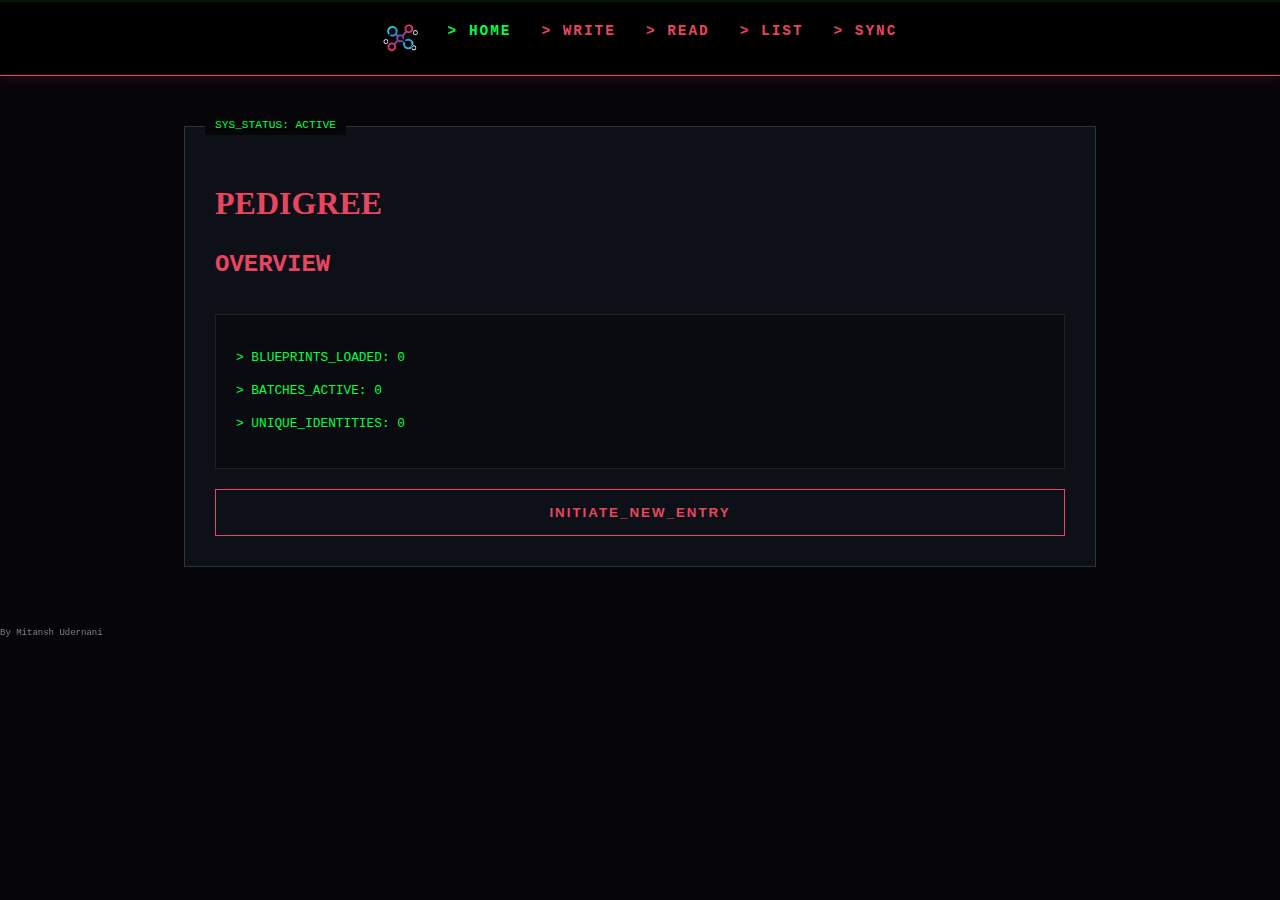
<file: index.html>
<!DOCTYPE html>
<html>
<head><title>PEDIGREE | HOME</title><link rel="stylesheet" href="style.css"><link rel="icon" href="logo.png"></head>
<body>
    <div class="scanline"></div>
     <nav>
        <img src="logo.png"width="35px" height="35px">
        <a href="index.html" style="color: var(--terminal);">> HOME</a>
        <a href="write.html">> WRITE</a>
        <a href="read.html">> READ</a>
        <a href="list.html">> LIST</a>
        <a href="transfer.html">> SYNC</a>
    </nav>
    <div class="container">
        <h1 class="title">PEDIGREE</h1>
        <h1>OVERVIEW</h1>
        <div class="card">
            <p class="status-text">> BLUEPRINTS_LOADED: <span id="c1">0</span></p>
            <p class="status-text">> BATCHES_ACTIVE: <span id="c2">0</span></p>
            <p class="status-text">> UNIQUE_IDENTITIES: <span id="c3">0</span></p>
        </div>
        <button onclick="location.href='write.html'">INITIATE_NEW_ENTRY</button>
    </div>
    <p class="mitansh-ud">By Mitansh Udernani</p>
    <script src="logic.js"></script>
    <script>
        document.getElementById('c1').innerText = Object.keys(items).length;
        document.getElementById('c2').innerText = Object.keys(batches).length;
        let u = 0; for(let b in batches) for(let i in batches[b]) u += Object.keys(batches[b][i]).length;
        document.getElementById('c3').innerText = u;
    </script>
</body>
</html>
</file>
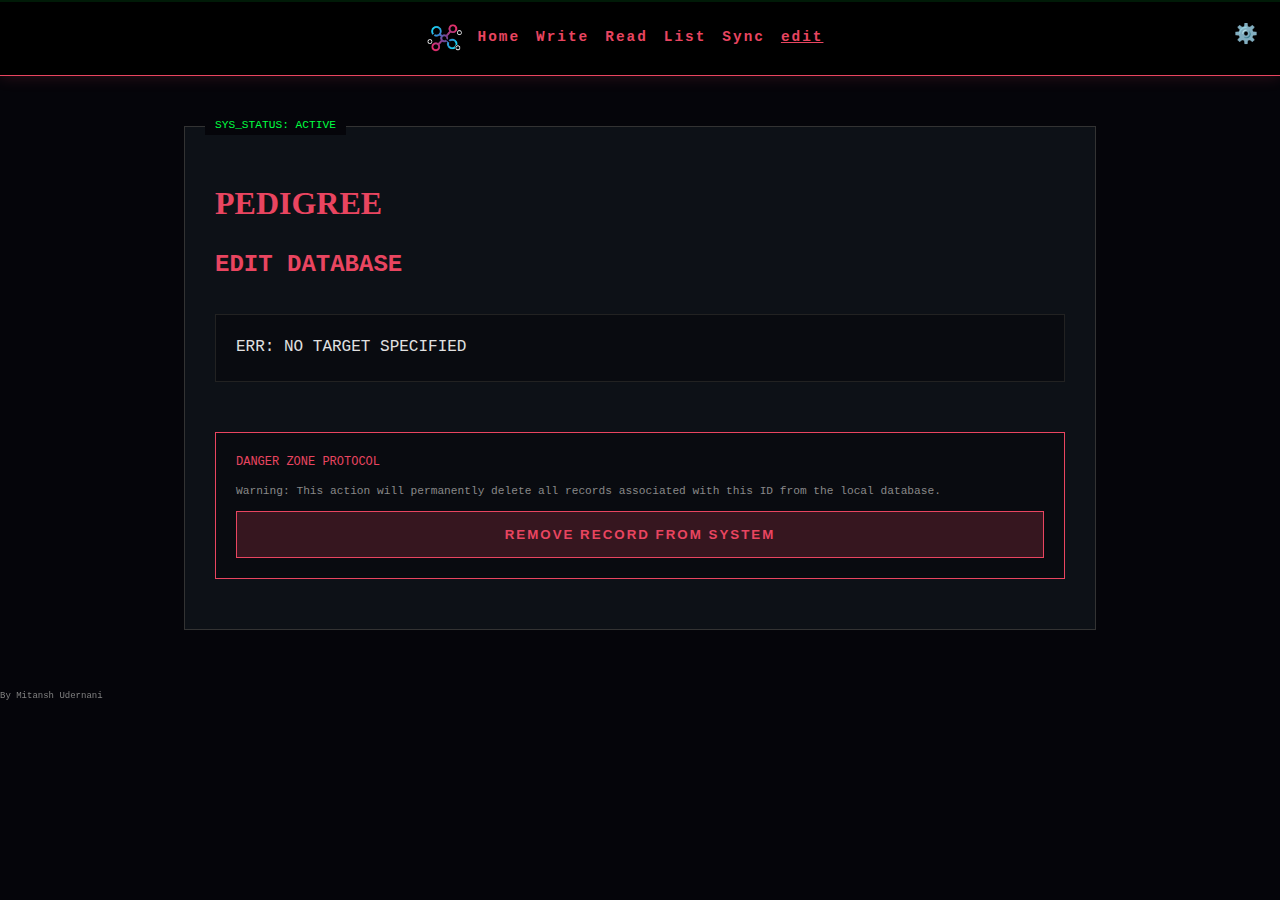
<file: edit.html>
<!DOCTYPE html>
<html lang="en">
<head>
    <meta charset="UTF-8">
    <title>PEDIGREE | EDIT</title>
    <link rel="stylesheet" href="style.css">
    <link rel="icon" href="logo.png">
    <script>
        (function() {
            const s = JSON.parse(localStorage.getItem('db_settings')) || {style:'modern', theme:'blue', appearance:'system'};
            const html = document.documentElement;
            html.classList.add('style-' + s.style);
            html.classList.add('theme-' + s.theme);
            let m = s.appearance;
            if (s.style === 'terminal') m = 'dark';
            else if (m === 'system') m = window.matchMedia('(prefers-color-scheme: dark)').matches ? 'dark' : 'light';
            html.classList.add('mode-' + m);
        })();
    </script>
    <style>
        .history-edit-card { 
            border: 1px solid #222; 
            padding: 15px; 
            margin-bottom: 15px; 
            background: rgba(0,0,0,0.3);
            position: relative;
        }
        .history-edit-card label { color: var(--accent); font-weight: bold; }
        .del-hist-btn { 
            background: rgba(233, 69, 96, 0.1); 
            border: 1px solid var(--accent); 
            color: var(--accent); 
            padding: 5px 10px; 
            font-size: 0.6rem; 
            width: auto; 
            margin-top: 10px;
        }
        .del-hist-btn:hover { background: var(--accent); color: white; }
        hr { border: 0; border-top: 1px dashed #444; margin: 25px 0; }
        .meta-label { color: var(--terminal); font-size: 0.7rem; text-transform: uppercase; margin-bottom: 2px; display: block; }
        .section-header { color: var(--terminal); border-bottom: 1px solid var(--terminal); padding-bottom: 5px; margin-bottom: 20px; font-size: 1rem; }
    </style>
</head>
<body>
    <div class="scanline"></div>
     <nav>
        <div style="flex: 1; display: flex; align-items: center; gap: 1rem; justify-content: center; margin-left: 45px;">
            <img src="logo.png" width="35px" height="35px">
            <a href="index.html">Home</a>
            <a href="write.html">Write</a>
            <a href="read.html">Read</a>
            <a href="list.html">List</a>
            <a href="transfer.html" >Sync</a>
            <a href="edit.html" style="text-decoration: underline;">edit</a>
        </div>
        <div style="width: 45px; display: flex; justify-content: flex-end;">
            <a href="settings.html" title="Settings" style="padding: 0; font-size: 1.2rem;">⚙️</a>
        </div>
    </nav>


    <div class="container">
        <h1 class="title">PEDIGREE</h1>
        <h1>EDIT DATABASE</h1>

        <div id="main-edit-container">
            <div id="edit-interface" class="card">
                <!-- Core Fields for Item/Batch/Identity -->
            </div>

            <div id="transfer-interface" style="display:none;">
                <div class="section-header">INITIATE TRANSFER</div>
                <div class="card" style="background: rgba(0, 255, 65, 0.05); border-color: var(--terminal);">
                    <label>NEW OWNER ID</label>
                    <input type="text" id="transferTo" placeholder="Recipient Code...">
                    <label>TARGET LOCATION</label>
                    <input type="text" id="transferLocation" placeholder="Deployment Area...">
                    <button onclick="executeTransfer()" style="border-color: var(--terminal); color: var(--terminal);">RECORD_TRANSFER_EVENT</button>
                </div>
            </div>

            <div id="history-interface">
                <!-- History logs go here -->
            </div>
        </div>

        <div class="card" style="border-color: var(--accent); margin-top: 50px;">
            <label style="color: var(--accent);">DANGER ZONE PROTOCOL</label>
            <p style="font-size: 0.7rem; color: #888; margin-bottom: 10px;">Warning: This action will permanently delete all records associated with this ID from the local database.</p>
            <button onclick="executeDelete()" style="background: rgba(233, 69, 96, 0.2); border-color: var(--accent);">REMOVE RECORD FROM SYSTEM</button>
        </div>
    </div>
    <p class="mitansh-ud">By Mitansh Udernani</p>

    <script src="logic.js"></script>
    <script>
        const params = new URLSearchParams(window.location.search);
        const target = params.get('id');
        const parts = target ? target.split('-') : [];
        const interface = document.getElementById('edit-interface');
        const histInterface = document.getElementById('history-interface');
        const transferInterface = document.getElementById('transfer-interface');

        function loadInterface() {
            if (!target) return interface.innerHTML = "ERR: NO TARGET SPECIFIED";

            if (parts.length === 3) { // Unique Identity
                const data = batches[parts[1]]?.[parts[0]]?.[parts[2]];
                if(!data) return interface.innerHTML = "ERR: IDENTITY NOT FOUND";

                transferInterface.style.display = "block";
                interface.innerHTML = `
                    <div class="section-header">CORE IDENTITY CONFIG: ${target}</div>
                    <span class="meta-label">Active Custodian</span>
                    <input type="text" id="editOwner" value="${data.current_owner}">
                    <span class="meta-label">Current Location</span>
                    <input type="text" id="editLoc" value="${data.location || ''}">
                    <button onclick="saveIdentity()">SAVE CORE CHANGES</button>`;

                renderHistory(data.history);
            } else if (parts.length === 1 && target.length === 12) { // Item Blueprint
                if(!items[target]) return interface.innerHTML = "ERR: BLUEPRINT NOT FOUND";
                interface.innerHTML = `
                    <div class="section-header">BLUEPRINT CONFIG: ${target}</div>
                    <span class="meta-label">Asset Designation</span>
                    <input type="text" id="editItemName" value="${items[target].name}">
                    <button onclick="saveItem()">UPDATE BLUEPRINT</button>`;
            } else if (batches[target]) { // Batch
                interface.innerHTML = `
                    <div class="section-header">BATCH CONFIG: ${target}</div>
                    <span class="meta-label">Batch ID Code</span>
                    <input type="text" id="newBatchId" value="${target}">
                    <button onclick="saveBatch()">UPDATE BATCH REGISTRY</button>`;
            } else {
                interface.innerHTML = "ERR: UNRECOGNIZED DATA TYPE";
            }
        }

        function renderHistory(history) {
            histInterface.innerHTML = "<hr><div class='section-header'>HISTORY LOG RECONSTRUCTION</div>";
            if (!history || history.length === 0) {
                histInterface.innerHTML += "<p style='font-size:0.8rem; color:#666;'>> NO LOG ENTRIES FOUND</p>";
                return;
            }

            // We reverse for display but keep indices correct for modification
            [...history].reverse().forEach((entry, revIndex) => {
                const actualIndex = (history.length - 1) - revIndex;
                const div = document.createElement('div');
                div.className = 'history-edit-card';
                div.innerHTML = `
                    <label>LOG_ENTRY [0x${actualIndex.toString(16).toUpperCase().padStart(2, '0')}]</label>
                    <span class="meta-label">Timestamp</span>
                    <input type="text" value="${entry.date}" onchange="updateHist(${actualIndex}, 'date', this.value)">
                    <span class="meta-label">Source (From)</span>
                    <input type="text" value="${entry.from}" onchange="updateHist(${actualIndex}, 'from', this.value)">
                    <span class="meta-label">Destination (To)</span>
                    <input type="text" value="${entry.to}" onchange="updateHist(${actualIndex}, 'to', this.value)">
                    <span class="meta-label">Location</span>
                    <input type="text" value="${entry.location || ''}" onchange="updateHist(${actualIndex}, 'location', this.value)">
                    <button class="del-hist-btn" onclick="deleteHistEntry(${actualIndex})">DELETE LOG ENTRY</button>
                `;
                histInterface.appendChild(div);
            });
            const saveBtn = document.createElement('button');
            saveBtn.className = "save-banner-btn";
            saveBtn.innerText = "SAVE HISTORY CHANGES";
            saveBtn.onclick = () => { sync(); alert("HISTORY LOG RECONSTRUCTION SAVED"); };
            histInterface.appendChild(saveBtn);
        }
        
        function updateHist(index, field, value) {
            batches[parts[1]][parts[0]][parts[2]].history[index][field] = value;
            sync();
            console.log(`Log ${index} updated: ${field} = ${value}`);
        }

        function deleteHistEntry(index) {
            if(!confirm("CONFIRM: REMOVE SINGLE LOG ENTRY?")) return;
            batches[parts[1]][parts[0]][parts[2]].history.splice(index, 1);
            sync();
            loadInterface();
        }

        function executeTransfer() {
            const to = document.getElementById('transferTo').value;
            const loc = document.getElementById('transferLocation').value;
            const data = batches[parts[1]][parts[0]][parts[2]];

            if (!to || !loc) {
                alert("ERR: INCOMPLETE TRANSFER DATA");
                return;
            }

            const newEntry = {
                from: data.current_owner,
                to: to,
                location: loc,
                date: new Date().toLocaleString()
            };

            data.history.push(newEntry);
            data.current_owner = to;
            data.location = loc;
            
            sync();
            alert("TRANSFER_ENCODED_SUCCESSFULLY");
            document.getElementById('transferTo').value = "";
            document.getElementById('transferLocation').value = "";
            loadInterface();
        }

        function saveIdentity() {
            const data = batches[parts[1]][parts[0]][parts[2]];
            data.current_owner = document.getElementById('editOwner').value;
            data.location = document.getElementById('editLoc').value;
            sync();
            alert("CORE IDENTITY UPDATED");
        }

        function saveItem() {
            items[target].name = document.getElementById('editItemName').value;
            sync();
            alert("BLUEPRINT UPDATED");
        }

        function saveBatch() {
            const newId = document.getElementById('newBatchId').value.trim();
            if (!newId || newId === target) return;
            if (batches[newId]) return alert("ERR: BATCH ID COLLISION");
            
            batches[newId] = batches[target];
            delete batches[target];
            sync();
            window.location.href = `edit.html?id=${newId}`;
        }

        function executeDelete() {
            if (!confirm("CRITICAL: PERFORM PERMANENT PURGE?")) return;
            
            if (parts.length === 3) {
                delete batches[parts[1]][parts[0]][parts[2]];
            } else if (parts.length === 1 && target.length === 12) {
                delete items[target];
                for (let b in batches) if (batches[b][target]) delete batches[b][target];
            } else {
                delete batches[target];
            }
            
            sync();
            alert("RECORDS REMOVED FROM LOCAL STORAGE");
            window.location.href = "list.html";
        }

        loadInterface();
    </script>
</body>
</html>
</file>
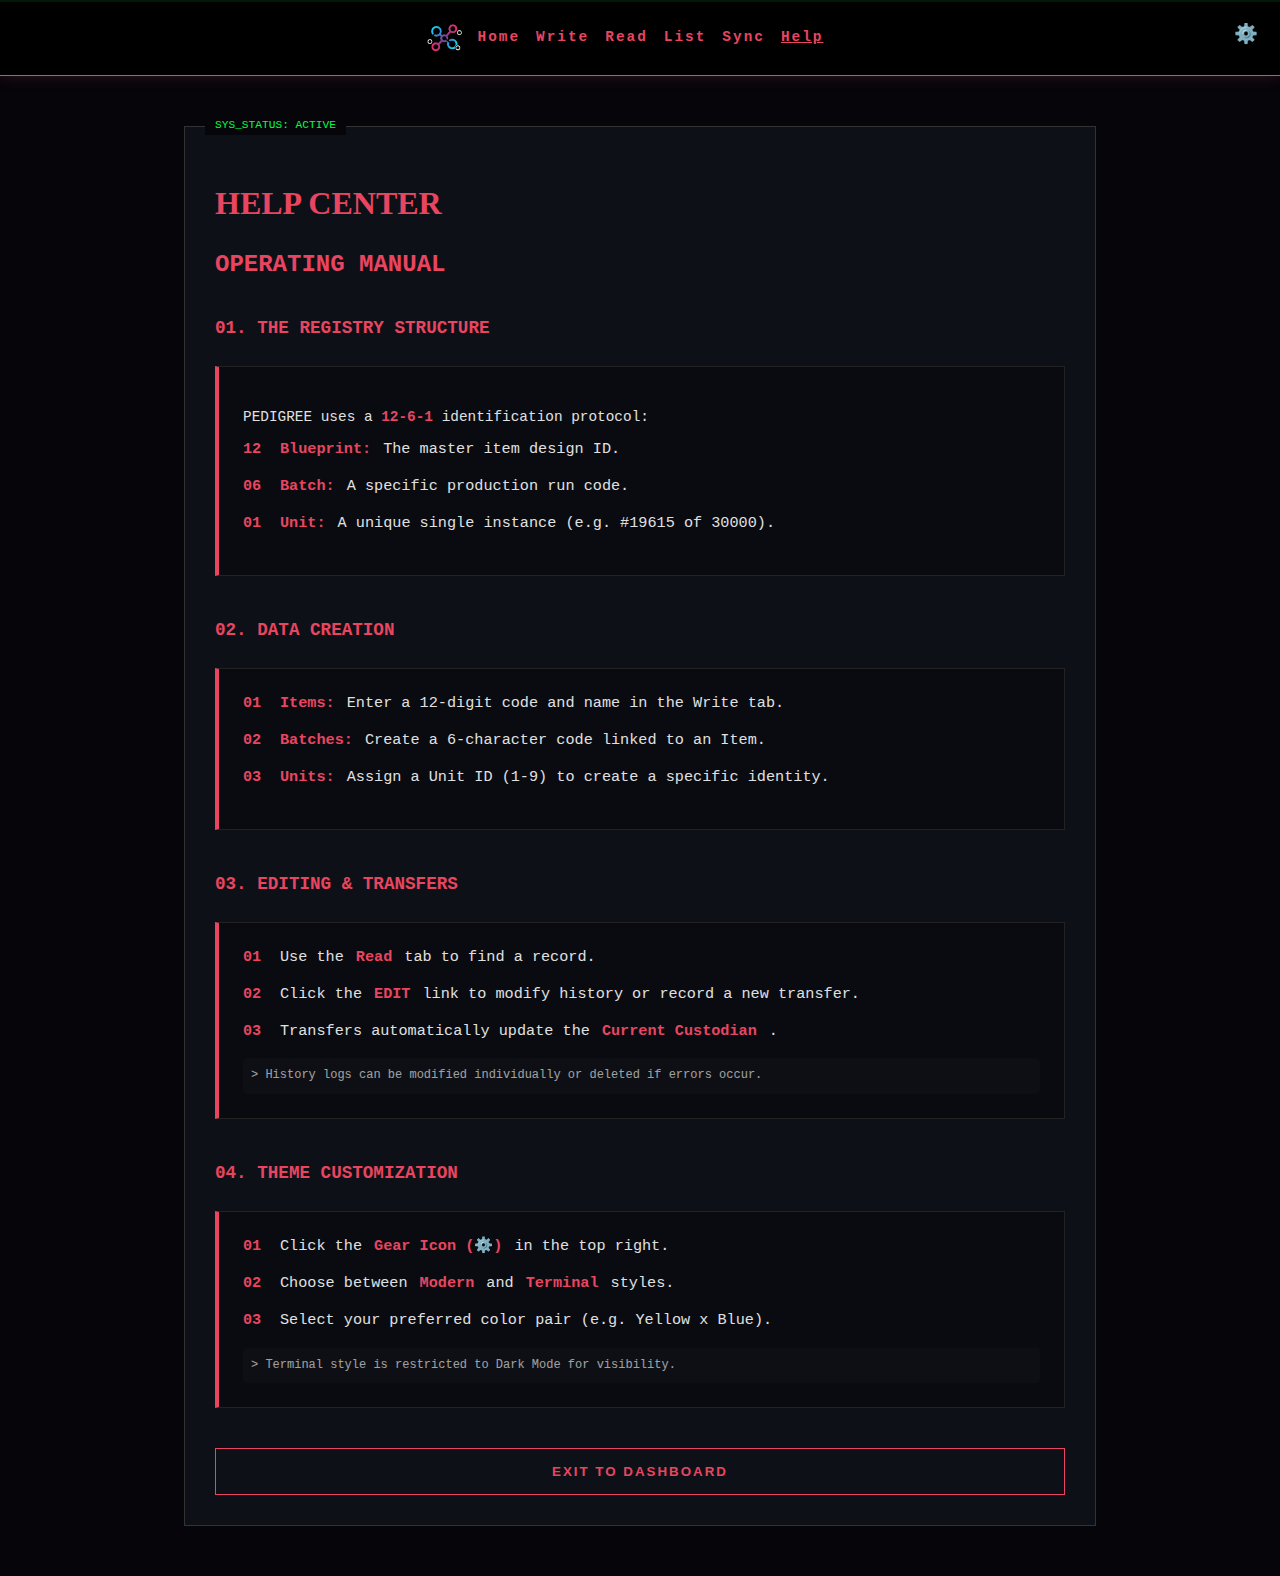
<file: help.html>
<!DOCTYPE html>
<html lang="en">
<head>
    <meta charset="UTF-8">
    <title>PEDIGREE | Help</title>
    
    <!-- CRITICAL: Anti-Flash Theme Script -->
    <script>
        (function() {
            const s = JSON.parse(localStorage.getItem('db_settings')) || {style:'modern', theme:'blue', appearance:'system'};
            const html = document.documentElement;
            html.classList.add('style-' + s.style);
            html.classList.add('theme-' + s.theme);
            let m = s.appearance;
            if (s.style === 'terminal') m = 'dark';
            else if (m === 'system') m = window.matchMedia('(prefers-color-scheme: dark)').matches ? 'dark' : 'light';
            html.classList.add('mode-' + m);
        })();
    </script>

    <link rel="stylesheet" href="style.css">
    <link rel="icon" href="logo.png">
    <style>
        .help-section { margin-bottom: 2.5rem; }
        .help-section h2 { 
            color: var(--accent); 
            font-size: 1.1rem; 
            border-bottom: 1px solid var(--border);
            padding-bottom: 8px;
            margin-bottom: 1rem;
            text-transform: uppercase;
        }
        .help-card {
            padding: 1.5rem;
            margin-bottom: 1rem;
            border-left: 4px solid var(--accent);
        }
        .step-list { list-style: none; padding: 0; margin: 0; }
        .step-list li { 
            margin-bottom: 1rem; 
            font-size: 0.95rem; 
            display: flex; 
            gap: 12px;
            line-height: 1.4;
        }
        .step-num { color: var(--accent); font-weight: bold; min-width: 25px; font-family: monospace; }
        .note { 
            font-size: 0.75rem; 
            opacity: 0.7; 
            display: block;
            margin-top: 10px;
            padding: 8px;
            background: rgba(128, 128, 128, 0.05);
            border-radius: 4px;
        }
        b { color: var(--accent); }
    </style>
</head>
<body>
    <div class="scanline"></div>
    <nav>
        <div style="flex: 1; display: flex; align-items: center; gap: 1rem; justify-content: center; margin-left: 45px;">
            <img src="logo.png" width="35px" height="35px">
            <a href="index.html">Home</a>
            <a href="write.html">Write</a>
            <a href="read.html">Read</a>
            <a href="list.html">List</a>
            <a href="transfer.html">Sync</a>
            <a href="help.html" style="text-decoration: underline;">Help</a>
        </div>
        <div style="width: 45px; display: flex; justify-content: flex-end;">
            <a href="settings.html" title="Settings" style="padding: 0; font-size: 1.2rem;">⚙️</a>
        </div>
    </nav>

    <div class="container">
        <h1 class="title">HELP CENTER</h1>
        <h1>OPERATING MANUAL</h1>

        <div class="help-section">
            <h2>01. The Registry Structure</h2>
            <div class="card help-card">
                <p style="font-size: 0.9rem; margin-bottom: 10px;">PEDIGREE uses a <b>12-6-1</b> identification protocol:</p>
                <ul class="step-list">
                    <li><span class="step-num">12</span> <b>Blueprint:</b> The master item design ID.</li>
                    <li><span class="step-num">06</span> <b>Batch:</b> A specific production run code.</li>
                    <li><span class="step-num">01</span> <b>Unit:</b> A unique single instance (e.g. #19615 of 30000).</li>
                </ul>
            </div>
        </div>

        <div class="help-section">
            <h2>02. Data Creation</h2>
            <div class="card help-card">
                <ul class="step-list">
                    <li><span class="step-num">01</span> <b>Items:</b> Enter a 12-digit code and name in the Write tab.</li>
                    <li><span class="step-num">02</span> <b>Batches:</b> Create a 6-character code linked to an Item.</li>
                    <li><span class="step-num">03</span> <b>Units:</b> Assign a Unit ID (1-9) to create a specific identity.</li>
                </ul>
            </div>
        </div>

        <div class="help-section">
            <h2>03. Editing & Transfers</h2>
            <div class="card help-card">
                <ul class="step-list">
                    <li><span class="step-num">01</span> Use the <b>Read</b> tab to find a record.</li>
                    <li><span class="step-num">02</span> Click the <b>EDIT</b> link to modify history or record a new transfer.</li>
                    <li><span class="step-num">03</span> Transfers automatically update the <b>Current Custodian</b>.</li>
                </ul>
                <span class="note">> History logs can be modified individually or deleted if errors occur.</span>
            </div>
        </div>

        <div class="help-section">
            <h2>04. Theme Customization</h2>
            <div class="card help-card">
                <ul class="step-list">
                    <li><span class="step-num">01</span> Click the <b>Gear Icon (⚙️)</b> in the top right.</li>
                    <li><span class="step-num">02</span> Choose between <b>Modern</b> and <b>Terminal</b> styles.</li>
                    <li><span class="step-num">03</span> Select your preferred color pair (e.g. Yellow x Blue).</li>
                </ul>
                <span class="note">> Terminal style is restricted to Dark Mode for visibility.</span>
            </div>
        </div>

        <button onclick="location.href='index.html'">EXIT TO DASHBOARD</button>
    </div>

    <p class="mitansh-ud">By Mitansh Udernani</p>

    <script src="logic.js"></script>
</body>
</html>
</file>
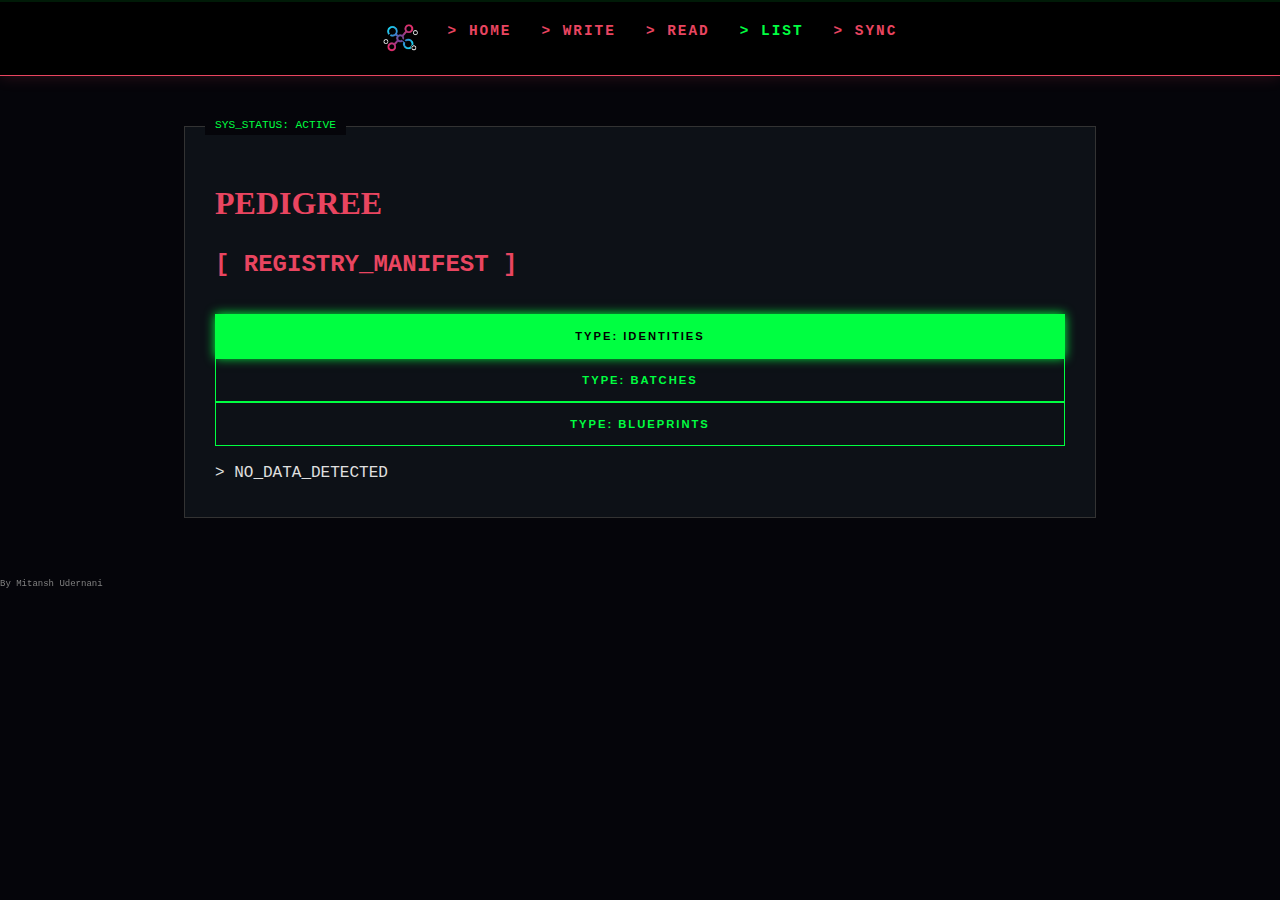
<file: list.html>
<!DOCTYPE html>
<html lang="en">
<head>
    <meta charset="UTF-8">
    <title>PEDIGREE | LIST</title>
    <link rel="stylesheet" href="style.css">
    <link rel="icon" href="logo.png">
    <style>
        :root {
            --term-green: #00ff41;
            --term-bg: #050505;
            --term-glow: rgba(0, 255, 65, 0.2);
        }

        /* Override modern styles for Terminal look */

        
        .filter-nav { padding-bottom: 15px; }
        
        .filter-btn { 
            background: transparent !important; 
            border: 1px solid var(--term-green) !important; 
            color: var(--term-green) !important; 
            text-transform: uppercase;
            font-size: 0.7rem !important;
        }

        .filter-btn.active { 
            background: var(--term-green) !important; 
            color: black !important; 
            box-shadow: 0 0 10px var(--term-green);
        }

        .list-item { 
           background: transparent !important;
            border-radius: 0 !important;
        }

        .list-item:hover { 
            background: rgba(0, 255, 65, 0.1) !important; 
        }

        .badge { 
            color: rgb(255, 255, 255) !important; 
            border-radius: 0 !important;
        }
        
        .scanline {
            width: 100%;
            height: 2px;
            background: rgba(0, 255, 65, 0.1);
            position: fixed;
            top: 0;
            z-index: 1000;
            pointer-events: none;
            animation: scan 4s linear infinite;
        }

        @keyframes scan {
            0% { top: 0; }
            100% { top: 100%; }
        }
    </style>
</head>
<body>
    <div class="scanline"></div>
     <nav>
        <img src="logo.png"width="35px" height="35px">
        <a href="index.html">> HOME</a>
        <a href="write.html">> WRITE</a>
        <a href="read.html">> READ</a>
        <a href="list.html" style="color: var(--terminal);">> LIST</a>
        <a href="transfer.html">> SYNC</a>
    </nav>
    
    <div class="container">
        <h1 class="title">PEDIGREE</h1>
        <h1>[ REGISTRY_MANIFEST ]</h1>
        
        <div class="filter-nav">
            <button id="b1" class="filter-btn active" onclick="show('u')">TYPE: IDENTITIES</button>
            <button id="b2" class="filter-btn" onclick="show('b')">TYPE: BATCHES</button>
            <button id="b3" class="filter-btn" onclick="show('i')">TYPE: BLUEPRINTS</button>
        </div>

        <div id="list-display">
            </div>
    </div>
    <p class="mitansh-ud">By Mitansh Udernani</p>
    <script src="logic.js"></script>
    <script>
        function show(m) {
            document.querySelectorAll('.filter-btn').forEach(b => b.classList.remove('active'));
            const l = document.getElementById('list-display'); 
            l.innerHTML = "> ACCESSING SECTORS...<br>";

            // Small delay to mimic terminal loading
            setTimeout(() => {
                l.innerHTML = "";
                if(m==='u') {
                    document.getElementById('b1').classList.add('active');
                    let found = false;
                    for(let b in batches) {
                        for(let i in batches[b]) {
                            for(let u in batches[b][i]) {
                                found = true;
                                l.innerHTML += `
                                <div class='list-item'>
                                    <div>
                                        <span class="badge">SID: ${i}-${b}-${u}</span><br>
                                        <span>CUSTODIAN: ${batches[b][i][u].current_owner}</span>
                                    </div>
                                    <button onclick="view('${i}-${b}-${u}')" style="width:auto; background:transparent; border:1px solid var(--accent); color:var(--accent); font-size:0.6rem;">DECODE</button>
                                    <button onclick="location.href='edit.html?id=${i}-${b}-${u}'" style="width:auto; border:1px solid var(--terminal); color:var(--terminal); font-size:0.6rem; margin-left:5px;">EDIT</button>
                                </div>`;
                            }
                        }
                    }
                    if(!found) l.innerHTML = "> NO_DATA_DETECTED";
                } 
                else if(m==='b') {
                    document.getElementById('b2').classList.add('active');
                    for(let b in batches) {
                        l.innerHTML += `<div class='list-item' style='display:flex; justify-content:space-between;'>
                                            <span onclick="view('${b}')">>> BATCH_ID: ${b}</span>
                                            <button onclick="location.href='edit.html?id=${b}'" style="width:20%; font-size:0.6rem;">EDIT</button>
                                        </div>`;
                    }
                } 
                else {
                    document.getElementById('b3').classList.add('active');
                    for(let i in items) {
                        l.innerHTML += `<div class='list-item' style='display:flex; justify-content:space-between;'>
                                            <span onclick="view('${i}')">>> BLUEPRINT: ${items[i].name}</span>
                                            <button onclick="location.href='edit.html?id=${i}'" style="width:20%; font-size:0.6rem;">EDIT</button>
                                        </div>`
                    }
                }
            }, 300);
        }

        function view(id) {
            window.location.href = `read.html?search=${id}`;
        }

        show('u');
    </script>
</body>
</html>
</file>
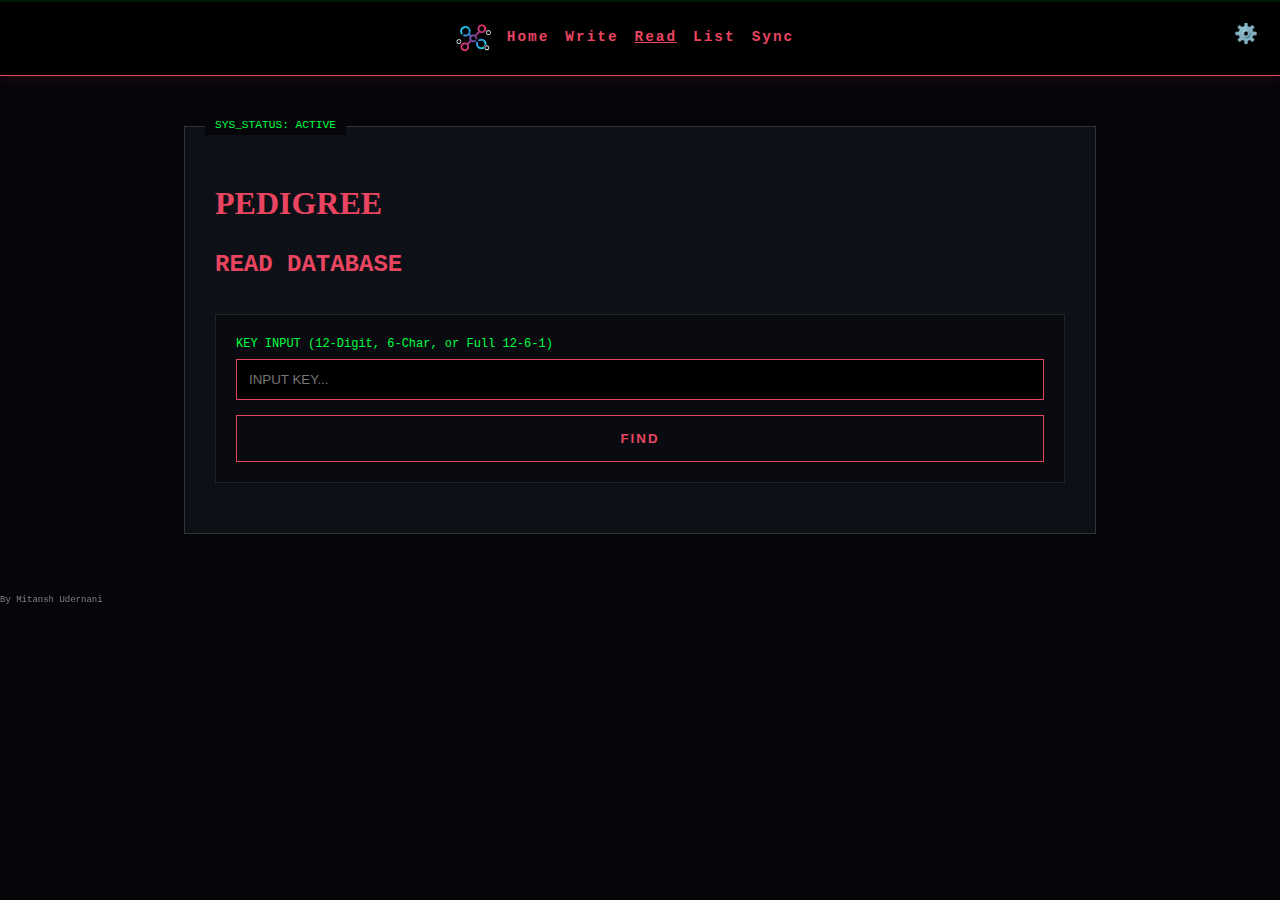
<file: read.html>
<!DOCTYPE html>
<html lang="en">
<head>
    <meta charset="UTF-8">
    <title>PEDIGREE | Read</title>
    <script>
        (function() {
            const s = JSON.parse(localStorage.getItem('db_settings')) || {style:'modern', theme:'blue', appearance:'system'};
            const html = document.documentElement;
            html.classList.add('style-' + s.style);
            html.classList.add('theme-' + s.theme);
            let m = s.appearance;
            if (s.style === 'terminal') m = 'dark';
            else if (m === 'system') m = window.matchMedia('(prefers-color-scheme: dark)').matches ? 'dark' : 'light';
            html.classList.add('mode-' + m);
        })();
    </script>
    <link rel="stylesheet" href="style.css">
    <link rel="icon" href="logo.png">
    <style>
        .drill-down { border-left: 2px solid var(--accent); padding-left: 15px; margin: 10px 0; cursor: pointer; }
        .drill-down:hover { background: rgba(128, 128, 128, 0.1); }
        .meta-label { color: var(--accent); font-size: 0.7rem; text-transform: uppercase; font-weight: bold; }
        .path-nav { font-size: 0.8rem; margin-bottom: 20px; opacity: 0.7; }
        .simple-edit-link { 
            float: right; text-decoration: none; font-size: 0.75rem; 
            color: var(--accent); border: 1px solid var(--accent); padding: 2px 8px; 
            font-weight: bold; transition: 0.2s; 
        }
        .simple-edit-link:hover { background: var(--accent); color: white; }
        .style-terminal .simple-edit-link:hover { color: #000; }
        .result-header { display: flex; justify-content: space-between; align-items: center; margin-bottom: 15px; }
        .result-header h3 { margin: 0; }
    </style>
</head>
<body>
    <div class="scanline"></div>
    <nav>
        <div style="flex: 1; display: flex; align-items: center; gap: 1rem; justify-content: center; margin-left: 45px;">
            <img src="logo.png" width="35px" height="35px">
            <a href="index.html">Home</a>
            <a href="write.html">Write</a>
            <a href="read.html" style="text-decoration: underline;">Read</a>
            <a href="list.html">List</a>
            <a href="transfer.html">Sync</a>
        </div>
        <div style="width: 45px; display: flex; justify-content: flex-end;">
            <a href="settings.html" title="Settings" style="padding: 0; font-size: 1.2rem;">⚙️</a>
        </div>
    </nav>
    <div class="container">
        <h1 class="title">PEDIGREE</h1>
        <h1>READ DATABASE</h1>
        <div class="card">
            <label>KEY INPUT (12-Digit, 6-Char, or Full 12-6-1)</label>
            <input type="text" id="queryInput" placeholder="INPUT KEY...">
            <button onclick="processQuery()">FIND</button>
        </div>
        <div id="outputContainer" class="card" style="display:none;">
            <div id="pathTracker" class="path-nav"></div>
            <div id="resultsContent"></div>
        </div>
    </div>
    <script src="logic.js"></script>
    <script>
        const out = document.getElementById('resultsContent');
        const box = document.getElementById('outputContainer');
        const path = document.getElementById('pathTracker');

        window.addEventListener('DOMContentLoaded', function() {
            const params = new URLSearchParams(window.location.search);
            const searchValue = params.get('search');
            if (searchValue) {
                document.getElementById('queryInput').value = searchValue;
                processQuery();
            }
        });

        function processQuery() {
            const q = document.getElementById('queryInput').value.trim();
            if(!q) return;
            box.style.display = "block"; out.innerHTML = "";
            const parts = q.split('-');
            if (parts.length === 3) showIdentity(parts[0], parts[1], parts[2]);
            else if (q.length === 12) showItemGroups(q);
            else if (q.length === 6 || batches[q]) showBatchGroups(q);
            else out.innerHTML = "> ERROR: INVALID KEY";
        }

        function showItemGroups(itemId) {
            path.innerText = `PATH: ITEM_${itemId}`;
            if (!items[itemId]) return out.innerHTML = "> ERR: BLUEPRINT NOT FOUND";
            out.innerHTML = `<div class="result-header"><h3>BLUEPRINT: ${items[itemId].name}</h3><a href="edit.html?id=${itemId}" class="simple-edit-link">EDIT</a></div><p class="meta-label">Batches Associated:</p>`;
            for (let bID in batches) {
                if (batches[bID][itemId]) {
                    const div = document.createElement('div'); div.className = "drill-down";
                    div.innerHTML = `> BATCH: ${bID} (${Object.keys(batches[bID][itemId]).length} Units)`;
                    div.onclick = () => showBatchItems(bID, itemId); out.appendChild(div);
                }
            }
        }

        function showBatchGroups(batchId) {
            path.innerText = `PATH: BATCH_${batchId}`;
            if (!batches[batchId]) return out.innerHTML = "> ERR: BATCH NOT FOUND";
            out.innerHTML = `<div class="result-header"><h3>BATCH: ${batchId}</h3><a href="edit.html?id=${batchId}" class="simple-edit-link">EDIT</a></div><p class="meta-label">Blueprints:</p>`;
            for (let iID in batches[batchId]) {
                const div = document.createElement('div'); div.className = "drill-down";
                div.innerHTML = `> TYPE: ${items[iID]?.name || iID}`;
                div.onclick = () => showBatchItems(batchId, iID); out.appendChild(div);
            }
        }

        function showBatchItems(bID, iID) {
            path.innerText = `PATH: ${bID} / ${iID}`;
            out.innerHTML = `<h3>UNITS IN BATCH</h3>`;
            const units = batches[bID][iID];
            for (let uID in units) {
                const div = document.createElement('div'); div.className = "drill-down";
                div.innerHTML = `> ID: ${uID} (Owner: ${units[uID].current_owner})`;
                div.onclick = () => showIdentity(iID, bID, uID); out.appendChild(div);
            }
        }

        function showIdentity(i12, b6, u1) {
            const data = batches[b6]?.[i12]?.[u1];
            if (!data) return out.innerHTML = "> ERR: IDENTITY VOID";
            out.innerHTML = `<div class="result-header"><h3>IDENTITY: ${u1}</h3><a href="edit.html?id=${i12}-${b6}-${u1}" class="simple-edit-link">EDIT</a></div>
                             <div class=""><p class="meta-label">NAME:</p><p>${items[i12].name}</p><p class="meta-label">ID:</p><p>${i12}</p><p class="meta-label">Batch id:</p><p>${b6}</p></div>
                             <div class="card"><p class="meta-label">Owner</p><p>${data.current_owner}</p><p class="meta-label">Location</p><p>${data.location || 'N/A'}</p></div><h3>HISTORY</h3>${data.history.map((h, idx) => `<div class="card" style="font-size:0.7rem; border-left: 2px solid ${idx === data.history.length-1 ? 'var(--accent)' : '#333'}">[${h.date}] ${h.from} -> ${h.to} LOC: ${h.location}</div>`).reverse().join('')}`;
        }
    </script>
    <p class="mitansh-ud">By Mitansh Udernani</p>
</body>
</html>
</file>
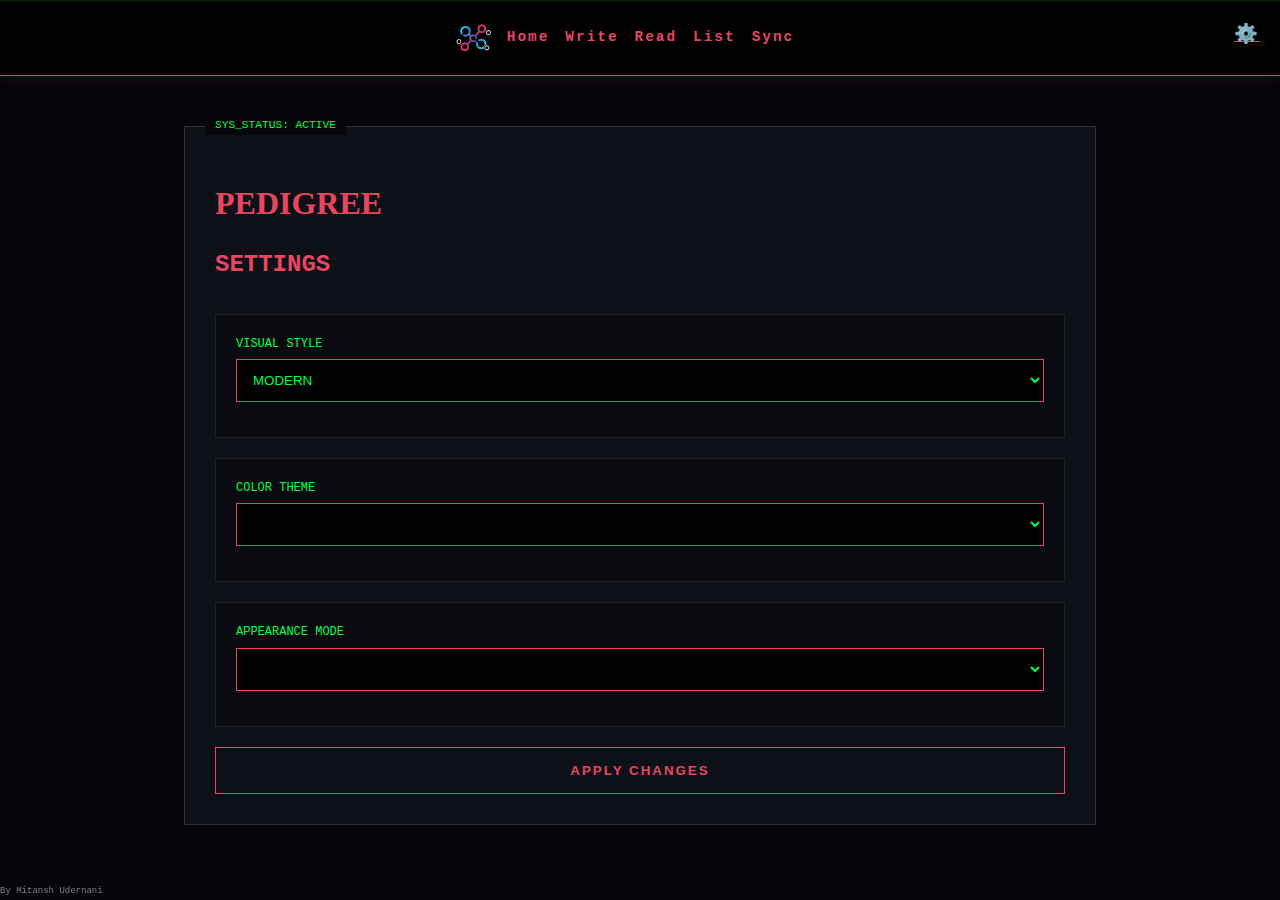
<file: settings.html>
<!DOCTYPE html>
<html lang="en">
<head>
    <title>PEDIGREE | Settings</title>
    <link rel="stylesheet" href="style.css">
    <link rel="icon" href="logo.png">
    <script>
        (function() {
            const s = JSON.parse(localStorage.getItem('db_settings')) || {style:'modern', theme:'blue', appearance:'system'};
            const html = document.documentElement;
            html.classList.add('style-' + s.style);
            html.classList.add('theme-' + s.theme);
            let m = s.appearance;
            if (s.style === 'terminal') m = 'dark';
            else if (m === 'system') m = window.matchMedia('(prefers-color-scheme: dark)').matches ? 'dark' : 'light';
            html.classList.add('mode-' + m);
        })();
    </script>
</head>
<body>
    <div class="scanline"></div>
     <nav>
        <div style="flex: 1; display: flex; align-items: center; gap: 1rem; justify-content: center; margin-left: 45px;">
            <img src="logo.png" width="35px" height="35px">
            <a href="index.html">Home</a>
            <a href="write.html">Write</a>
            <a href="read.html">Read</a>
            <a href="list.html">List</a>
            <a href="transfer.html">Sync</a>
        </div>
        <div style="width: 45px; display: flex; justify-content: flex-end;">
            <a href="settings.html" title="Settings" style="padding: 0; font-size: 1.2rem; text-decoration: underline;">⚙️</a>
        </div>
    </nav>
    
    <div class="container">
        <h1 class="title">PEDIGREE</h1>
        <h1>SETTINGS</h1>
        
        <div class="card">
            <label>VISUAL STYLE</label>
            <select id="styleSelect" onchange="updateOptions()">
                <option value="modern">MODERN</option>
                <option value="terminal">TERMINAL LIKE</option>
            </select>
        </div>

        <div class="card">
            <label>COLOR THEME</label>
            <select id="themeSelect"></select>
        </div>

        <div class="card">
            <label>APPEARANCE MODE</label>
            <select id="modeSelect"></select>
            <p id="modeMsg" style="font-size: 0.7rem; color: var(--accent); display: none; margin-top: 10px;">
                > NOTICE: TERMINAL_STYLE IS LOCKED TO DARK_MODE
            </p>
        </div>

        <button onclick="applyAndSave()">APPLY CHANGES</button>
    </div>
    <p class="mitansh-ud">By Mitansh Udernani</p>
    <script src="logic.js"></script>
    <script>
        function updateOptions() {
            const style = document.getElementById('styleSelect').value;
            const tSel = document.getElementById('themeSelect');
            const mSel = document.getElementById('modeSelect');
            const msg = document.getElementById('modeMsg');

            tSel.innerHTML = '';
            mSel.innerHTML = '';

            if (style === 'terminal') {
                tSel.innerHTML = `
                    <option value="green-red">MATRIX GREEN</option>
                    <option value="yellow-blue">VAULT_YB (YELLOW & BLUE)</option>
                    <option value="pink-purple">NEON PURPLE</option>`;
                mSel.innerHTML = `<option value="dark">DARK ONLY</option>`;
                mSel.disabled = true;
                msg.style.display = 'block';
            } else {
                tSel.innerHTML = `
                    <option value="blue">AZURE BLUE</option>
                    <option value="green">EMERALD GREEN</option>
                    <option value="red">RUBY RED</option>
                    <option value="orange">SOLAR ORANGE</option>
                    <option value="yellow">CYBER YELLOW</option>
                    <option value="pink">NEON PINK</option>
                    <option value="purple">VIOLET PURPLE</option>`;
                mSel.innerHTML = `
                    <option value="system">SYSTEM DEFAULT</option>
                    <option value="light">LIGHT MODE</option>
                    <option value="dark">DARK MODE</option>`;
                mSel.disabled = false;
                msg.style.display = 'none';
            }
        }

        function applyAndSave() {
            settings.style = document.getElementById('styleSelect').value;
            settings.theme = document.getElementById('themeSelect').value;
            settings.appearance = document.getElementById('modeSelect').value;
            saveSettings();
            alert("SETTINGS UPDATED SUCCESSFULLY");
        }

        window.addEventListener('DOMContentLoaded', () => {
            document.getElementById('styleSelect').value = settings.style;
            updateOptions();
            document.getElementById('themeSelect').value = settings.theme;
            document.getElementById('modeSelect').value = settings.appearance;
        });
    </script>
</body>
</html>
</file>
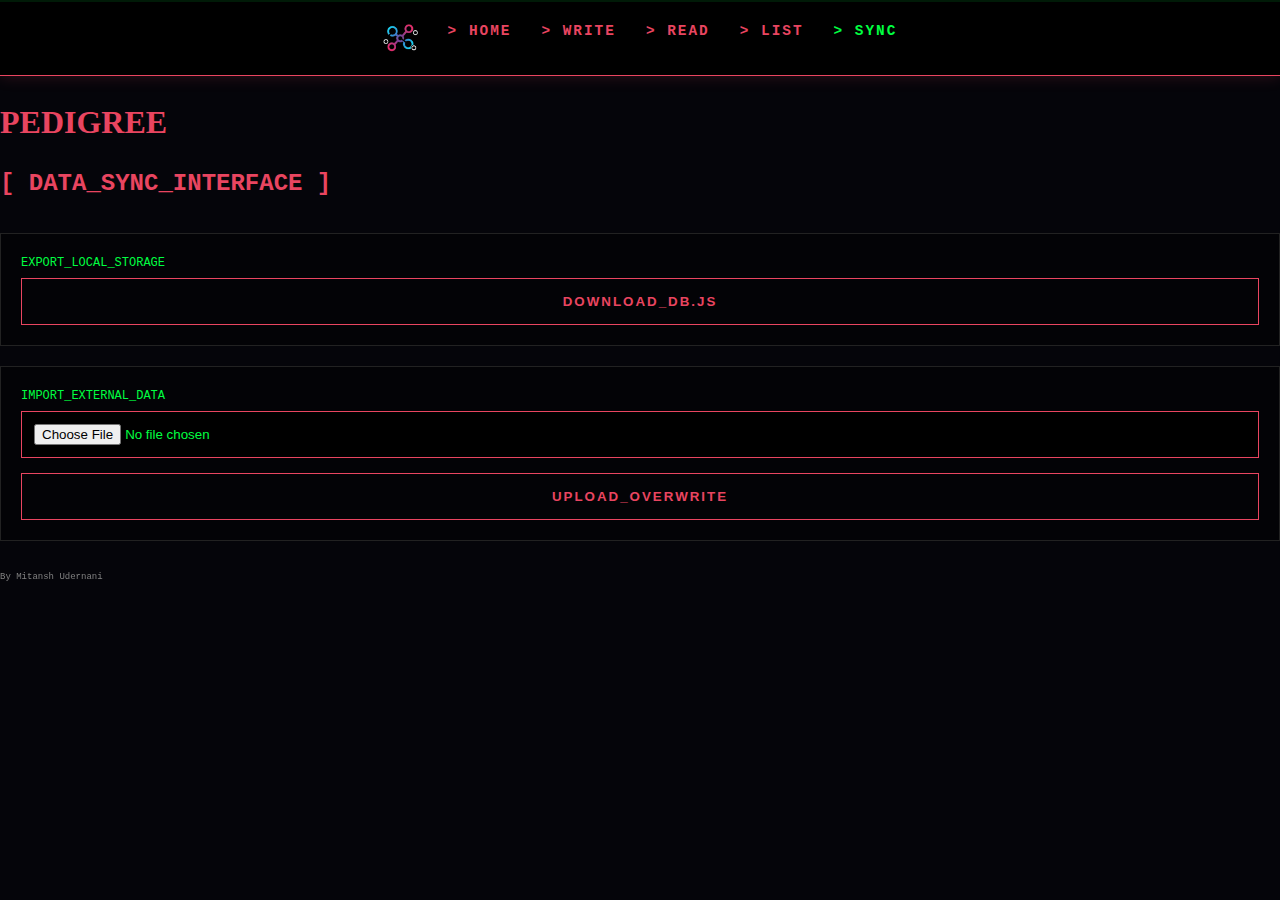
<file: transfer.html>
<!DOCTYPE html>
<html>
<head><title>PEDIGREE | Sync</title><link rel="stylesheet" href="style.css"><link rel="icon" href="logo.png"></head>
<body>
     <div class="scanline"></div>
    <nav>
        <img src="logo.png"width="35px" height="35px">
        <a href="index.html">> HOME</a>
        <a href="write.html">> WRITE</a>
        <a href="read.html">> READ</a>
        <a href="list.html">> LIST</a>
        <a href="transfer.html" style="color: var(--terminal);">> SYNC</a>
    </nav>
    <h1 class="title">PEDIGREE</h1>
    <h1>[ DATA_SYNC_INTERFACE ]</h1>
    <div class="card">
        <label>EXPORT_LOCAL_STORAGE</label>
        <button onclick="downloadAsJS()">DOWNLOAD_DB.JS</button>
    </div>
    <div class="card">
        <label>IMPORT_EXTERNAL_DATA</label>
        <input type="file" id="f">
        <button onclick="importFile()">UPLOAD_OVERWRITE</button>
    </div>
</div>
    <p class="mitansh-ud">By Mitansh Udernani</p>
    <script src="logic.js"></script>
    <script>
        function importFile() {
            const f = document.getElementById('fileIn').files[0];
            const reader = new FileReader();
            reader.onload = function(e) {
                const s = document.createElement('script');
                s.text = e.target.result;
                document.body.appendChild(s);
                if (typeof imported_items !== 'undefined') {
                    items = imported_items; batches = imported_batches;
                    sync(); alert("Database Updated!");
                }
            };
            reader.readAsText(f);
        }
    </script>
</body>
</html>
</file>
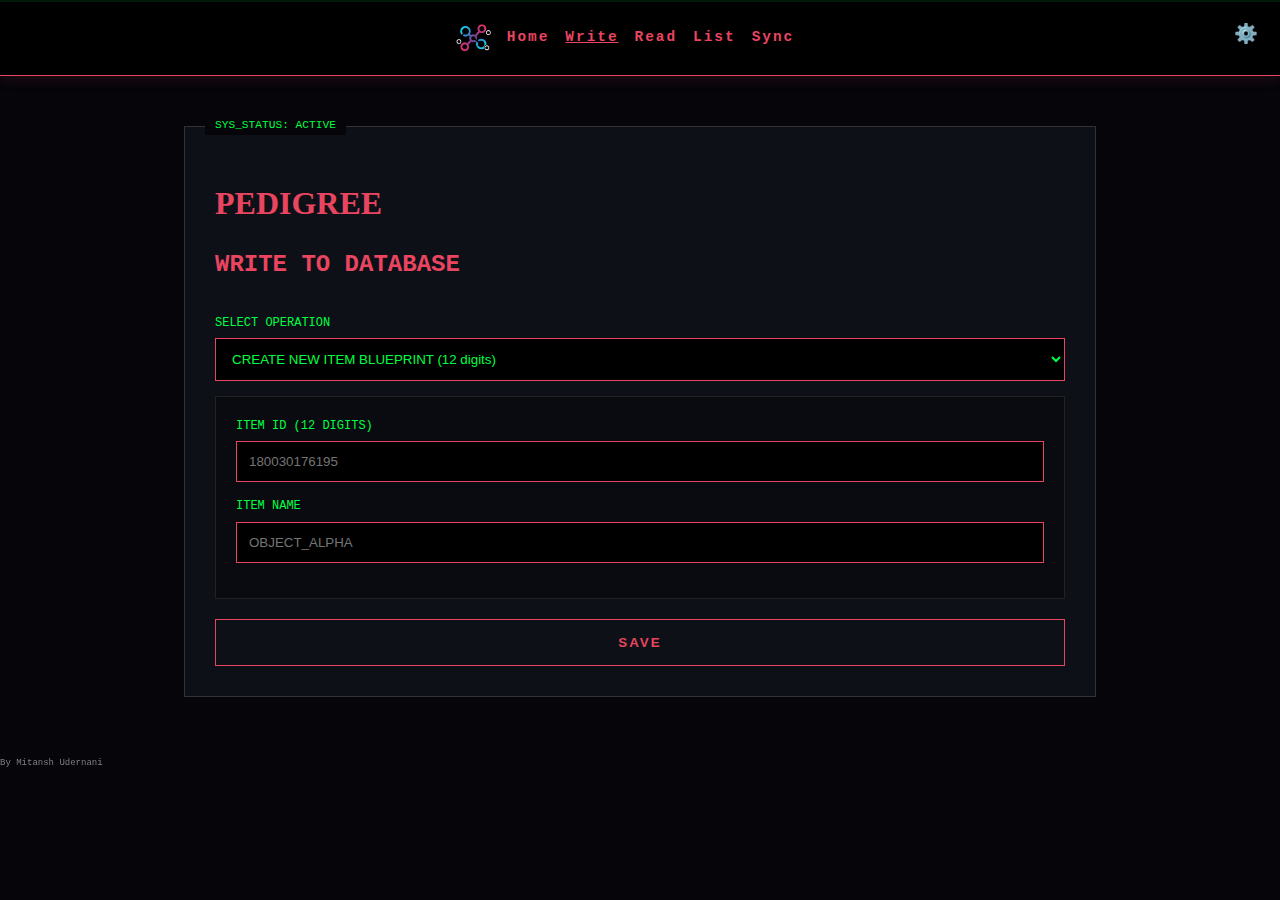
<file: write.html>
<!DOCTYPE html>
<html>
<head><title>PEDIGREE | WRITE</title><link rel="stylesheet" href="style.css"><link rel="icon" href="logo.png">
<script>
        (function() {
            const s = JSON.parse(localStorage.getItem('db_settings')) || {style:'modern', theme:'blue', appearance:'system'};
            const html = document.documentElement;
            html.classList.add('style-' + s.style);
            html.classList.add('theme-' + s.theme);
            let m = s.appearance;
            if (s.style === 'terminal') m = 'dark';
            else if (m === 'system') m = window.matchMedia('(prefers-color-scheme: dark)').matches ? 'dark' : 'light';
            html.classList.add('mode-' + m);
        })();
    </script></head>
<body>
     <div class="scanline"></div>
     <nav>
        <div style="flex: 1; display: flex; align-items: center; gap: 1rem; justify-content: center; margin-left: 45px;">
            <img src="logo.png" width="35px" height="35px">
            <a href="index.html">Home</a>
            <a href="write.html" style="text-decoration: underline;">Write</a>
            <a href="read.html">Read</a>
            <a href="list.html">List</a>
            <a href="transfer.html">Sync</a>
        </div>
        <div style="width: 45px; display: flex; justify-content: flex-end;">
            <a href="settings.html" title="Settings" style="padding: 0; font-size: 1.2rem;">⚙️</a>
        </div>
    </nav>

    <div class="container">
        <h1 class="title">PEDIGREE</h1>
        <h1>WRITE TO DATABASE</h1>
        
        <label>SELECT OPERATION</label>
        <select id="mode" onchange="toggleMode()">
            <option value="item">CREATE NEW ITEM BLUEPRINT (12 digits)</option>
            <option value="batch">INITIALIZE BATCH (6 chars)</option>
            <option value="unique">MAKE A UNIQUE IDENTITY (12-6-1)</option>
        </select>

        <div id="blueprint-fields" class="card">
            <label>ITEM ID (12 DIGITS)</label>
            <input type="text" id="id12" placeholder="180030176195">
            <label>ITEM NAME</label>
            <input type="text" id="name" placeholder="OBJECT_ALPHA">
        </div>

        <div id="batch-fields" class="card" style="display:none;">
            <label>BATCH CODE (6 CHARS)</label>
            <input type="text" id="id6" placeholder="BTCH01">
        </div>

        <div id="unique-fields" class="card" style="display:none;">
            <label>UNIT ID (1 DIGIT: 1-9)</label>
            <input type="number" id="id1" min="1" max="9" placeholder="1">
            <label>INITIAL CUSTODIAN</label>
            <input type="text" id="owner" placeholder="USER_01">
            <label>LOCATION</label>
            <input type="text" id="location" placeholder="WAREHOUSE_A">
            <label>DATE & TIME</label>
            <input type="datetime-local" id="datetime">
            <button type="button" onclick="setCurrentDateTime()">USE CURRENT TIME</button>
        </div>

        <button onclick="executeWrite()">SAVE</button>
    </div>

    <script src="logic.js"></script>
    <script>
        function setCurrentDateTime() {
            const now = new Date();
            const year = now.getFullYear();
            const month = String(now.getMonth() + 1).padStart(2, '0');
            const day = String(now.getDate()).padStart(2, '0');
            const hours = String(now.getHours()).padStart(2, '0');
            const minutes = String(now.getMinutes()).padStart(2, '0');
            document.getElementById('datetime').value = `${year}-${month}-${day}T${hours}:${minutes}`;
        }

        function toggleMode() {
            const m = document.getElementById('mode').value;
            if (m === 'item') {
                document.getElementById('blueprint-fields').style.display = "block";
                document.getElementById('batch-fields').style.display = "none";
                document.getElementById('unique-fields').style.display = "none";
            } else if (m === 'batch') {
                document.getElementById('blueprint-fields').style.display = "none";
                document.getElementById('batch-fields').style.display = "block";
                document.getElementById('unique-fields').style.display = "none";
            } else if (m === 'unique') {
                document.getElementById('blueprint-fields').style.display = "block";
                document.getElementById('batch-fields').style.display = "block";
                document.getElementById('unique-fields').style.display = "block";
            }
        }

        function executeWrite() {
            const mode = document.getElementById('mode').value;
            const i12 = document.getElementById('id12').value;
            
            // 1. Create Blueprint (only for item and unique modes)
            if(mode == 'item' && i12 && !items[i12]) items[i12] = { name: document.getElementById('name').value || "UNNAMED" };

            // 2. Handle Batch/Unique
            if(mode == 'batch') {
                const i6 = document.getElementById('id6').value;
                if(!batches[i6]) batches[i6] = {};
                if(!batches[i6][i12]) batches[i6][i12] = {};
            }
            
            if(mode === 'unique') {
                const i6 = document.getElementById('id6').value;
                if(!batches[i6]) batches[i6] = {};
                if(!batches[i6][i12]) batches[i6][i12] = {};
                
                const i1 = document.getElementById('id1').value;
                if(i1 < 1 || i1 > 9) return alert("UNIT_RANGE_ERROR");
                if(batches[i6][i12][i1]) return alert("IDENTITY_EXISTS");

                const owner = document.getElementById('owner').value;
                const location = document.getElementById('location').value;
                const datetimeValue = document.getElementById('datetime').value;
                const timestamp = datetimeValue ? new Date(datetimeValue).toLocaleString() : new Date().toLocaleString();

                batches[i6][i12][i1] = {
                    current_owner: owner,
                    location: location,
                    history: [{ from: "ORIGIN", to: owner, date: timestamp, location: location }]
                };
            }
            sync(); alert("WRITE_COMPLETE");
        }
    </script>
    <p class="mitansh-ud">By Mitansh Udernani</p>
</body>
</html>
</file>
<file: style.css>
:root {
    --dark: #05050a;
    --panel: #0d1117;
    --accent: #e94560;
    --terminal: #00ff41; /* Matrix Green */
    --glow: rgba(233, 69, 96, 0.2);
}

body { 
    background: var(--dark); 
    color: #e0e0e0; 
    font-family: 'Courier New', Courier, monospace; 
    margin: 0;
    line-height: 1.6;
}

/* GLOBAL NAVBAR */
nav { 
    background: #000; 
    padding: 20px; 
    border-bottom: 1px solid var(--accent); 
    display: flex;
    justify-content: center;
    gap: 30px;
    box-shadow: 0 0 15px var(--glow);
}

nav a { 
    color: var(--accent); 
    text-decoration: none; 
    font-weight: bold; 
    font-size: 0.9rem;
    letter-spacing: 2px;
}

nav a:hover { text-shadow: 0 0 10px var(--accent); }

/* CONTAINERS */
.container { 
    max-width: 850px; 
    margin: 50px auto; 
    padding: 30px; 
    background: var(--panel); 
    border: 1px solid #333;
    position: relative;
}

.container::before {
    content: "SYS_STATUS: ACTIVE";
    position: absolute;
    top: -10px;
    left: 20px;
    background: var(--dark);
    padding: 0 10px;
    color: var(--terminal);
    font-size: 0.7rem;
}

h1 { color: var(--accent); font-size: 1.5rem; text-transform: uppercase; margin-bottom: 30px; }

/* SYSTEM INPUTS */
.card { 
    background: rgba(0,0,0,0.3); 
    padding: 20px; 
    border: 1px solid #222; 
    margin-bottom: 20px;
}

label { display: block; color: var(--terminal); font-size: 0.75rem; margin-bottom: 5px; }

input, select { 
    width: 100%; 
    padding: 12px; 
    margin-bottom: 15px; 
    background: #000; 
    border: 1px solid var(--accent); 
    color: var(--terminal); 
    outline: none;
    box-sizing: border-box;
}

button { 
    width: 100%; 
    padding: 15px; 
    background: transparent; 
    color: var(--accent); 
    border: 1px solid var(--accent); 
    cursor: pointer; 
    font-weight: bold;
    letter-spacing: 2px;
}

button:hover { background: var(--accent); color: #fff; }

.status-text { color: var(--terminal); font-size: 0.8rem; }

.title { 
    font-size: 2.0rem; 
    margin-bottom: 10px; 
    color: var(--accent); 
    text-transform: uppercase;
    font-family: "times new roman", serif;
}

.mitansh-ud{
    font-size: xx-small;
    color: gray;
    position: fixed;
}
.scanline {
            width: 100%;
            height: 2px;
            background: rgba(0, 255, 65, 0.1);
            position: fixed;
            top: 0;
            z-index: 1000;
            pointer-events: none;
            animation: scan 4s linear infinite;
        }
 @keyframes scan {
            0% { top: 0; }
            100% { top: 100%; }
        }
</file>
